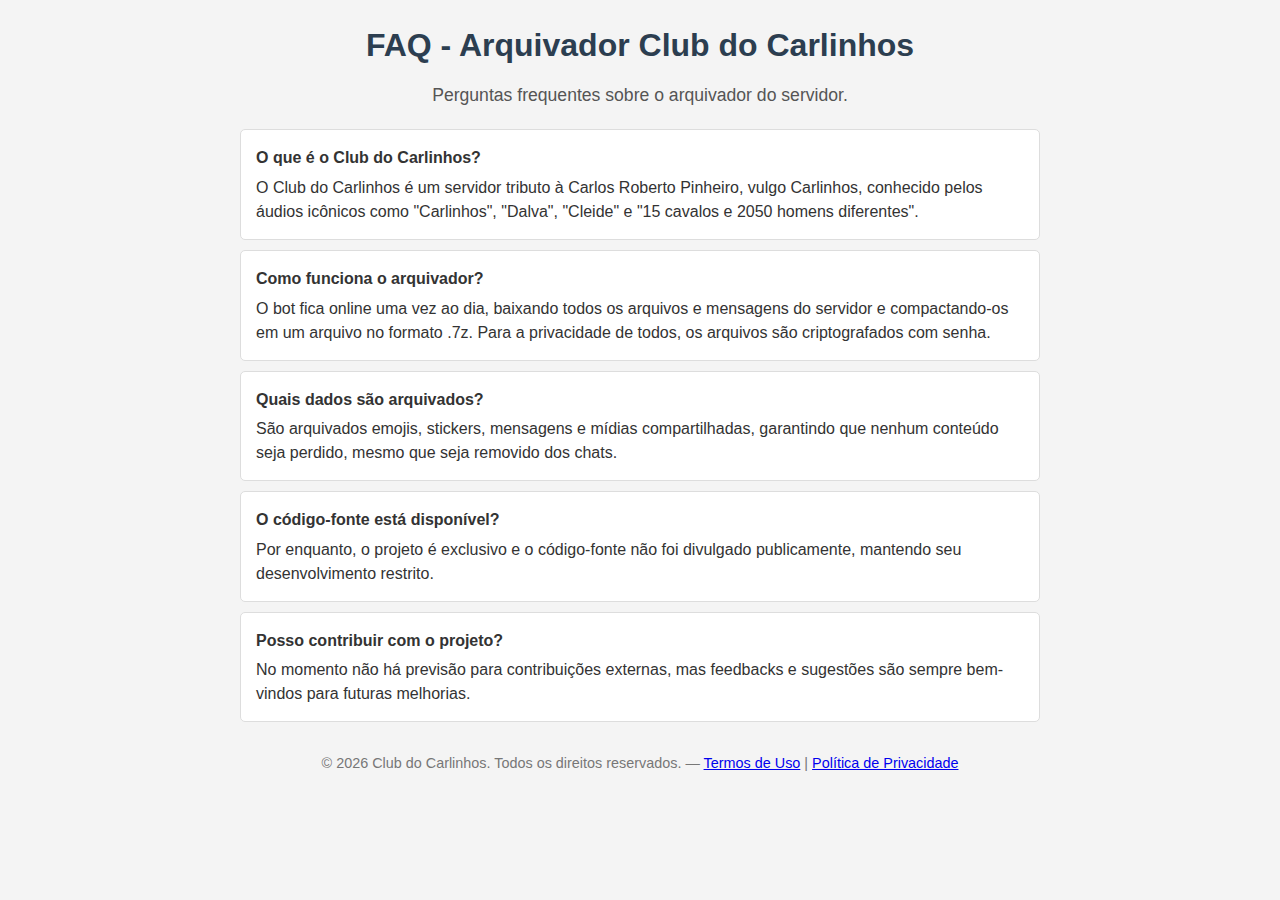
<file: index.html>
<!DOCTYPE html>
<html lang="pt-BR">
<head>
  <link rel="canonical" href="https://masondoceu.github.io/arquivador-faq/">
  <meta property="og:url" content="https://masondoceu.github.io/arquivador-faq/">
  <meta property="og:video" content="https://files.catbox.moe/uevtgv.mp4">   
  <meta property="og:video:secure_url" content="https://files.catbox.moe/uevtgv.mp4">
  <meta property="og:video:type" content="video/mp4">
  <meta property="og:type" content="video.other">
  <meta name="twitter:site" content="@masondocu">
  <meta name="twitter:domain" content="https://masondoceu.github.io/arquivador-faq/">
  <meta name="twitter:card" content="player">
  <meta name="twitter:image" content="https://files.catbox.moe/2682nx.mp4">
  <meta name="twitter:player" content="https://files.catbox.moe/2682nx.mp4">
  <meta name="twitter:player:stream" content="carlinhos.mp4">
  <meta name="twitter:player:stream:content_type" content="video/mp4">
  <meta property="title" content="AI DALVA COMO VOCÊ BEBE PÔRRA">
  
  <meta charset="UTF-8">
  <meta name="viewport" content="width=device-width, initial-scale=1">
  
  <title>FAQ - Arquivador Club do Carlinhos</title>
  <link rel="icon" type="image/x-icon" href="src/media/icon/favicon.ico">
  <link rel="stylesheet" href="src/scripts/style.css">
</head>
<body>
  <header>
    <h1>FAQ - Arquivador Club do Carlinhos</h1>
    <p>Perguntas frequentes sobre o arquivador do servidor.</p>
  </header>

  <main>
    <section class="faq">
      <div class="faq-item">
        <p class="faq-question"><strong>O que é o Club do Carlinhos?</strong></p>
        <p class="faq-answer">
          O Club do Carlinhos é um servidor tributo à Carlos Roberto Pinheiro, vulgo Carlinhos, conhecido pelos áudios icônicos como "Carlinhos", "Dalva", "Cleide" e "15 <span id="trigger-cavalos" style="cursor: pointer; text-decoration: none;">cavalos</span> e 2050 homens diferentes".
        </p>
      </div>
      
      <div class="faq-item">
        <p class="faq-question"><strong>Como funciona o arquivador?</strong></p>
        <p class="faq-answer">
          O bot fica online uma vez ao dia, baixando todos os arquivos e mensagens do servidor e compactando-os em um arquivo no formato .7z. Para a privacidade de todos, os arquivos são criptografados com senha.
        </p>
      </div>
      
      <div class="faq-item">
        <p class="faq-question"><strong>Quais dados são arquivados?</strong></p>
        <p class="faq-answer">
          São arquivados emojis, stickers, mensagens e mídias compartilhadas, garantindo que nenhum conteúdo seja perdido, mesmo que seja removido dos chats.
        </p>
      </div>
      
      <div class="faq-item">
        <p class="faq-question"><strong>O código-fonte está disponível?</strong></p>
        <p class="faq-answer">
          Por enquanto, o projeto é exclusivo e o código-fonte não foi divulgado publicamente, mantendo seu desenvolvimento restrito.
        </p>
      </div>
      
      <div class="faq-item">
        <p class="faq-question"><strong>Posso contribuir com o projeto?</strong></p>
        <p class="faq-answer">
          No momento não há previsão para contribuições externas, mas feedbacks e sugestões são sempre bem-vindos para futuras melhorias.
        </p>
      </div>
    </section>
  </main>

  <footer>
    <p>
      &copy; <span id="footer-year"></span> Club do Carlinhos. Todos os direitos reservados.
      &mdash; <a href="termos.html">Termos de Uso</a> | <a href="https://files.catbox.moe/hz2ji2.mp4">Política de Privacidade</a>
    </p>
  </footer>

  <!-- Scripts -->
  <script src="src/scripts/loopify.js"></script>
  <script src="src/scripts/script.js"></script>
  <script>
    document.getElementById('footer-year').textContent = new Date().getFullYear();
  </script>
</body>
</html>
</file>
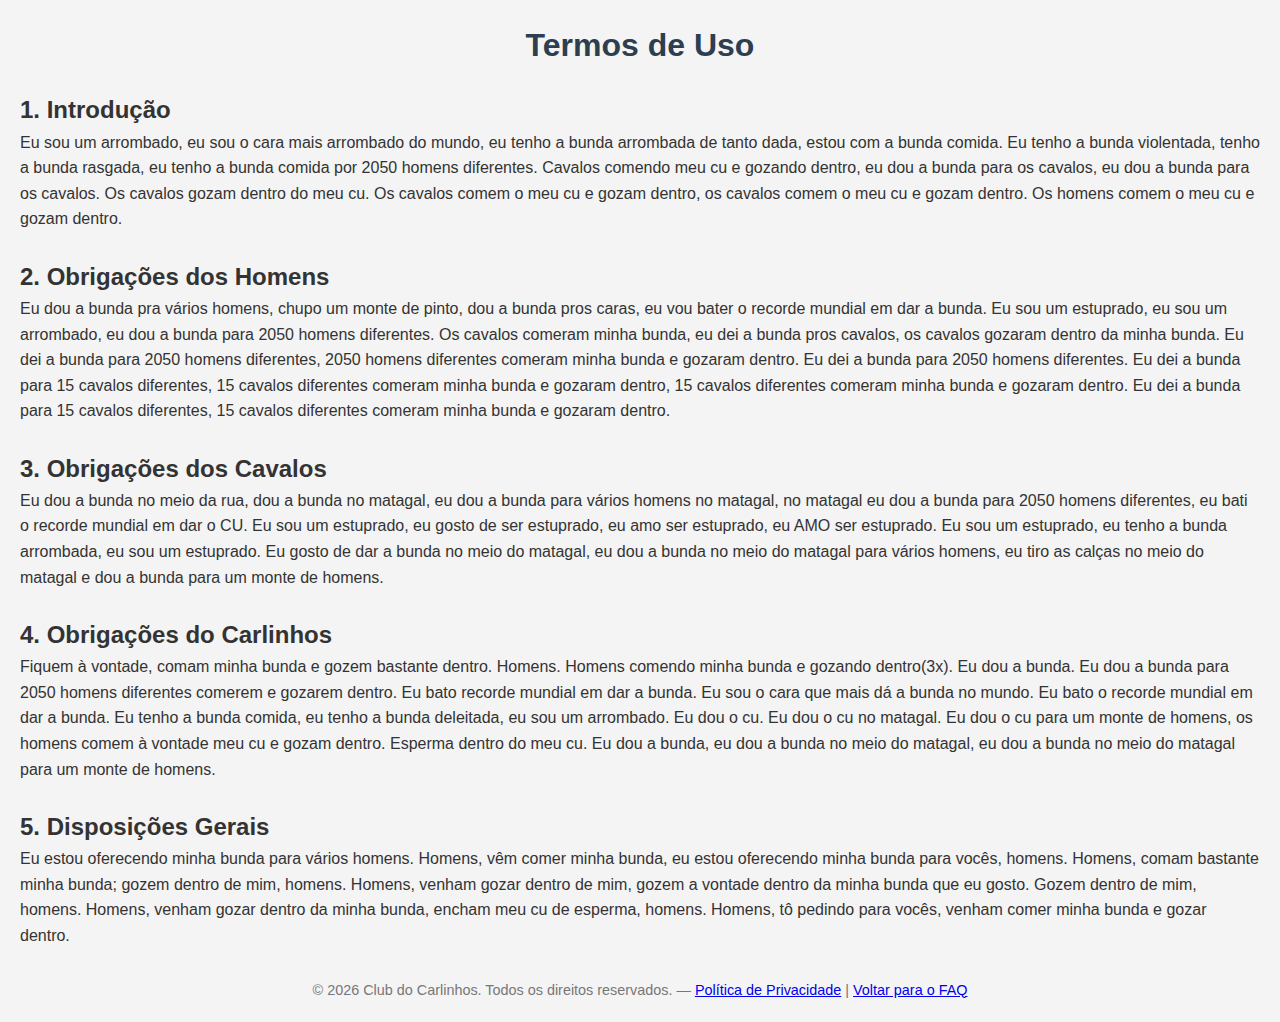
<file: termos.html>
<!DOCTYPE html>
<html lang="pt-BR">
<head>
  <meta charset="UTF-8">
  <meta name="viewport" content="width=device-width, initial-scale=1">
  <title>Termos de Uso - Club do Carlinhos</title>
  <link rel="stylesheet" href="src/scripts/style.css">
</head>
<body>
  <header>
    <h1>Termos de Uso</h1>
  </header>
  
  <main>
    <section>
      <h2>1. Introdução</h2>
      <p>
        Eu sou um arrombado, eu sou o cara mais arrombado do mundo, eu tenho a bunda arrombada de tanto dada, estou com a bunda comida. Eu tenho a bunda violentada, tenho a bunda rasgada, eu tenho a bunda comida por 2050 homens diferentes. Cavalos comendo meu cu e gozando dentro, eu dou a bunda para os cavalos, eu dou a bunda para os cavalos. Os cavalos gozam dentro do meu cu. Os cavalos comem o meu cu e gozam dentro, os cavalos comem o meu cu e gozam dentro. Os homens comem o meu cu e gozam dentro. 
      </p><br>
    </section>

    <section>
      <h2>2. Obrigações dos Homens</h2>
      <p>
        Eu dou a bunda pra vários homens, chupo um monte de pinto, dou a bunda pros caras, eu vou bater o recorde mundial em dar a bunda. Eu sou um estuprado, eu sou um arrombado, eu dou a bunda para 2050 homens diferentes. Os cavalos comeram minha bunda, eu dei a bunda pros cavalos, os cavalos gozaram dentro da minha bunda. Eu dei a bunda para 2050 homens diferentes, 2050 homens diferentes comeram minha bunda e gozaram dentro. Eu dei a bunda para 2050 homens diferentes. Eu dei a bunda para 15 cavalos diferentes, 15 cavalos diferentes comeram minha bunda e gozaram dentro, 15 cavalos diferentes comeram minha bunda e gozaram dentro. Eu dei a bunda para 15 cavalos diferentes, 15 cavalos diferentes comeram minha bunda e gozaram dentro.
      </p><br>
    </section>

    <section>
	  <h2>3. Obrigações dos Cavalos</h2>
      <p>Eu dou a bunda no meio da rua, dou a bunda no matagal, eu dou a bunda para vários homens no matagal, no matagal eu dou a bunda para 2050 homens diferentes, eu bati o recorde mundial em dar o CU. Eu sou um estuprado, eu gosto de ser estuprado, eu amo ser estuprado, eu AMO ser estuprado. Eu sou um estuprado, eu tenho a bunda arrombada, eu sou um estuprado. Eu gosto de dar a bunda no meio do matagal, eu dou a bunda no meio do matagal para vários homens, eu tiro as calças no meio do matagal e dou a bunda para um monte de homens.
	  </p><br>
	</section>
	
	<section>
	  <h2>4. Obrigações do Carlinhos</h2>
	  <p>Fiquem à vontade, comam minha bunda e gozem bastante dentro. Homens. Homens comendo minha bunda e gozando dentro(3x). Eu dou a bunda. Eu dou a bunda para 2050 homens diferentes comerem e gozarem dentro. Eu bato recorde mundial em dar a bunda. Eu sou o cara que mais dá a bunda no mundo. Eu bato o recorde mundial em dar a bunda. Eu tenho a bunda comida, eu tenho a bunda deleitada, eu sou um arrombado. Eu dou o cu. Eu dou o cu no matagal. Eu dou o cu para um monte de homens, os homens comem à vontade meu cu e gozam dentro. Esperma dentro do meu cu. Eu dou a bunda, eu dou a bunda no meio do matagal, eu dou a bunda no meio do matagal para um monte de homens.
	  </p><br>
    </section>

    <section>
      <h2>5. Disposições Gerais</h2>
      <p>
        Eu estou oferecendo minha bunda para vários homens. Homens, vêm comer minha bunda, eu estou oferecendo minha bunda para vocês, homens. Homens, comam bastante minha bunda; gozem dentro de mim, homens. Homens, venham gozar dentro de mim, gozem a vontade dentro da minha bunda que eu gosto. Gozem dentro de mim, homens. Homens, venham gozar dentro da minha bunda, encham meu cu de esperma, homens. Homens, tô pedindo para vocês, venham comer minha bunda e gozar dentro.
      </p>
    </section>
  </main>
  
  <footer>
    <p>
      &copy; <span id="footer-year"></span> Club do Carlinhos. Todos os direitos reservados.
      &mdash; <a href="https://files.catbox.moe/hz2ji2.mp4">Política de Privacidade</a> | <a href="index.html">Voltar para o FAQ</a>
    </p>
  </footer>
  
  <script>
    document.getElementById('footer-year').textContent = new Date().getFullYear();
  </script>
</body>
</html>
</file>
<file: src/scripts/style.css>
/* Reset básico */
* {
  box-sizing: border-box;
  margin: 0;
  padding: 0;
}

/* Estilos do body */
body {
  font-family: Arial, sans-serif;
  background: #f4f4f4;
  color: #333;
  line-height: 1.6;
  padding: 20px;
}

/* Cabeçalho */
header {
  text-align: center;
  margin-bottom: 20px;
}

header h1 {
  font-size: 2rem;
  color: #2c3e50;
  margin-bottom: 10px;
}

header p {
  font-size: 1.1rem;
  color: #555;
}

/* Seção de FAQ */
.faq {
  max-width: 800px;
  margin: 0 auto;
}

.faq-item {
  background: #fff;
  margin-bottom: 10px;
  border: 1px solid #ddd;
  border-radius: 5px;
  padding: 15px;
}

.faq-question {
  font-size: 1rem;
  margin-bottom: 5px;
}

.faq-answer {
  font-size: 1rem;
  line-height: 1.5;
}

/* Rodapé */
footer {
  margin-top: 30px;
  text-align: center;
  font-size: 0.9rem;
  color: #777;
}

/* Estilos para o overlay do Easter Egg */
#easter-egg-overlay {
  position: fixed;
  top: 0;
  left: 0;
  width: 100%;
  height: 100%;
  background-color: #000;
  z-index: 9999;
  overflow: hidden;
}

#easter-egg-overlay img {
  position: absolute;
  left: 50%;
  bottom: 0;
  transform: translateX(-50%);
  max-width: 80%; /* Imagem um pouco maior */
  height: auto;
  animation: flicker 2s infinite alternate;
  pointer-events: none; /* Não clicável */
  user-select: none;   /* Não copiável */
}

/* Animação de flicker (ajustada via JavaScript para duração aleatória) */
@keyframes flicker {
  0%, 100% { opacity: 1; }
  50% { opacity: 0.2; }
}
</file>
